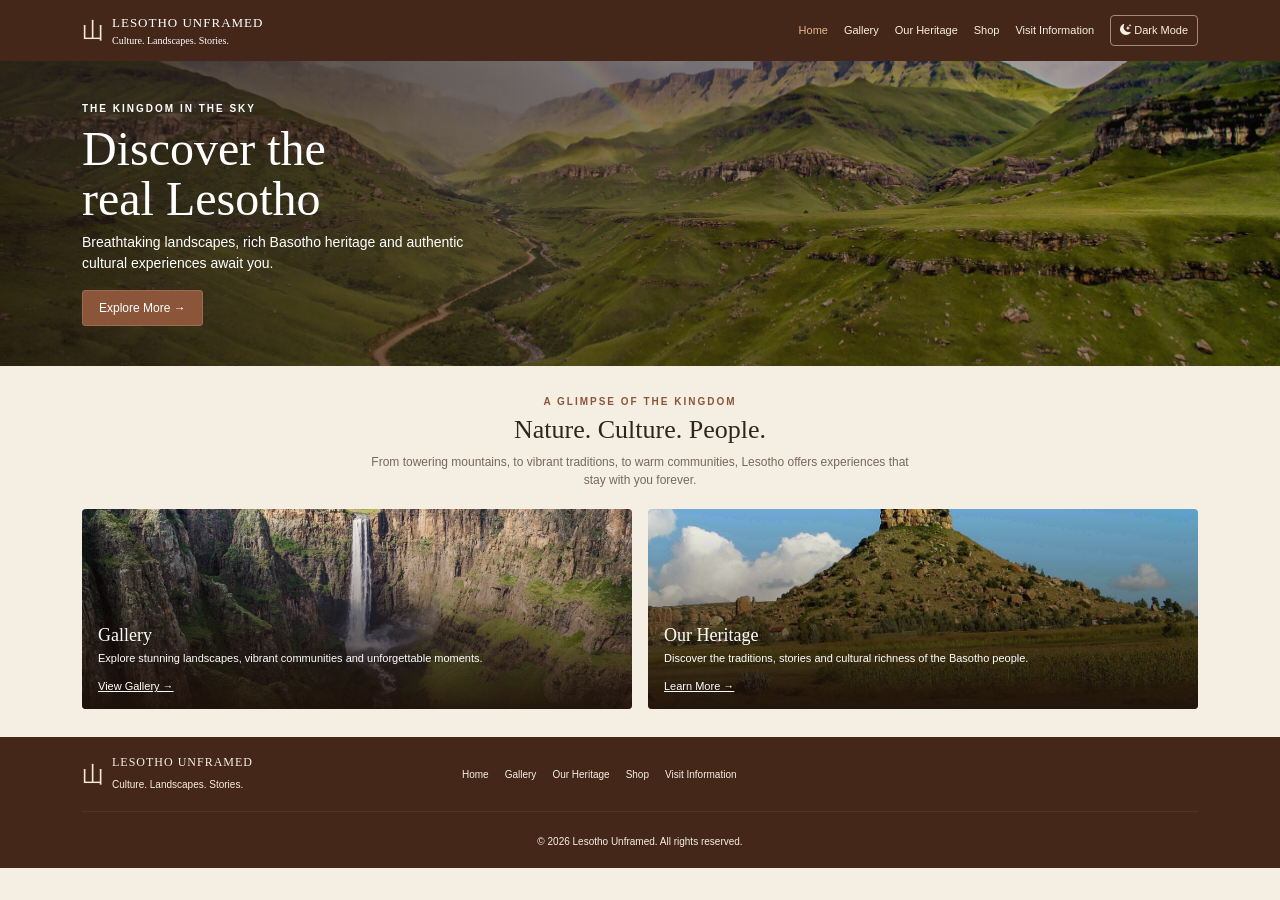
<file: index.html>
<!DOCTYPE html>
<html lang="en">
<head>
    <meta charset="UTF-8">
    <meta name="viewport" content="width=device-width, initial-scale=1">

    <title>Home | Lesotho Unframed</title>

    <!-- Bootstrap 5 -->
    <link href="https://cdn.jsdelivr.net/npm/bootstrap@5.3.3/dist/css/bootstrap.min.css" rel="stylesheet">
    <link href="https://cdn.jsdelivr.net/npm/bootstrap-icons@1.11.3/font/bootstrap-icons.min.css" rel="stylesheet">

    <!-- External CSS -->
    <link rel="stylesheet" href="home.css">
</head>

<body>

    
    <nav class="navbar navbar-expand-lg navbar-dark sticky-top">
        <div class="container">

            <a class="navbar-brand d-flex align-items-center me-3"
                href="index.html">

                <span class="home-brand-mark">山</span>

                <span>
                    <span class="home-brand-title d-block">
                        Lesotho Unframed
                    </span>

                    <span class="home-brand-sub d-block">
                        Culture. Landscapes. Stories.
                    </span>
                </span>
            </a>

            <button class="navbar-toggler" type="button"
                data-bs-toggle="collapse"
                data-bs-target="#mainNav"
                aria-controls="mainNav"
                aria-expanded="false"
                aria-label="Open navigation menu">

                <span class="navbar-toggler-icon"></span>
            </button>

            <div class="collapse navbar-collapse" id="mainNav">

                <ul class="navbar-nav ms-auto align-items-lg-center">

                    <li class="nav-item">
                        <a class="nav-link active" href="index.html">Home</a>
                    </li>

                    <li class="nav-item">
                        <a class="nav-link" href="gallery.html">Gallery</a>
                    </li>

                    <li class="nav-item">
                        <a class="nav-link" href="heritage.html">Our Heritage</a>
                    </li>

                    <li class="nav-item">
                        <a class="nav-link" href="shop.html">Shop</a>
                    </li>

                    <li class="nav-item">
                        <a class="nav-link" href="visit.html">Visit Information</a>
                    </li>

                </ul>

               

                <button class="home-theme-switch"
                    id="homeThemeToggle" type="button">

                    <i class="bi bi-moon-stars-fill"></i>
                    <span>Dark Mode</span>
                </button>

            </div>
        </div>
    </nav>

  
    <header class="home-hero">
        <div class="container">

            <div class="home-hero-content">

                <div class="home-eyebrow">
                    The kingdom in the sky
                </div>

                <h1>Discover the<br>real Lesotho</h1>

                <p>
                    Breathtaking landscapes, rich Basotho heritage and authentic
                    cultural experiences await you.
                </p>

                <a class="btn home-earth-button" href="gallery.html">
                    Explore More →
                </a>

            </div>
        </div>
    </header>

   
    <main>
        <section class="home-section">
            <div class="container">

                <div class="home-section-kicker">
                    A glimpse of the kingdom
                </div>

                <h2 class="home-section-title">
                    Nature. Culture. People.
                </h2>

                <p class="home-section-intro">
                    From towering mountains, to vibrant traditions, to warm
                    communities, Lesotho offers experiences that stay with you forever.
                </p>

                <div class="row g-3">

                   
                    <div class="col-md-6">
                        <article class="home-feature-card">

                            <img src="Maletsunyane-Falls.jpg"
                                alt="Maletsunyane Falls in Lesotho"
                                loading="lazy">

                            <div class="home-feature-copy">

                                <h3>Gallery</h3>

                                <p>
                                    Explore stunning landscapes, vibrant communities
                                    and unforgettable moments.
                                </p>

                                <a href="gallery.html">View Gallery →</a>

                            </div>
                        </article>
                    </div>

                   
                    <div class="col-md-6">
                        <article class="home-feature-card">

                            <img src="qiloane.jpg"
                                alt="Mount Qiloane in Lesotho"
                                loading="lazy">

                            <div class="home-feature-copy">

                                <h3>Our Heritage</h3>

                                <p>
                                    Discover the traditions, stories and cultural
                                    richness of the Basotho people.
                                </p>

                                <a href="heritage.html">Learn More →</a>

                            </div>
                        </article>
                    </div>

                </div>

            </div>
        </section>
    </main>

 
    <footer class="home-footer">
        <div class="container">

            <div class="row align-items-center">

                <div class="col-md-4">
                    <div class="d-flex align-items-center">

                        <span class="home-brand-mark">山</span>

                        <div>
                            <div class="home-footer-brand">
                                Lesotho Unframed
                            </div>

                            <small>Culture. Landscapes. Stories.</small>
                        </div>

                    </div>
                </div>

                <div class="col-md-5 home-footer-nav d-flex flex-wrap gap-3">

                    <a href="index.html">Home</a>
                    <a href="gallery.html">Gallery</a>
                    <a href="heritage.html">Our Heritage</a>
                    <a href="shop.html">Shop</a>
                    <a href="visit.html">Visit Information</a>

                </div>

            </div>

            <hr style="border-color: #795743">

            <div class="text-center">
                <small>© 2026 Lesotho Unframed. All rights reserved.</small>
            </div>

        </div>
    </footer>

    <!-- Bootstrap JavaScript -->
    <script src="https://cdn.jsdelivr.net/npm/bootstrap@5.3.3/dist/js/bootstrap.bundle.min.js"></script>

    <!-- External JavaScript -->
    <script src="home.js"></script>

</body>
</html>
</file>
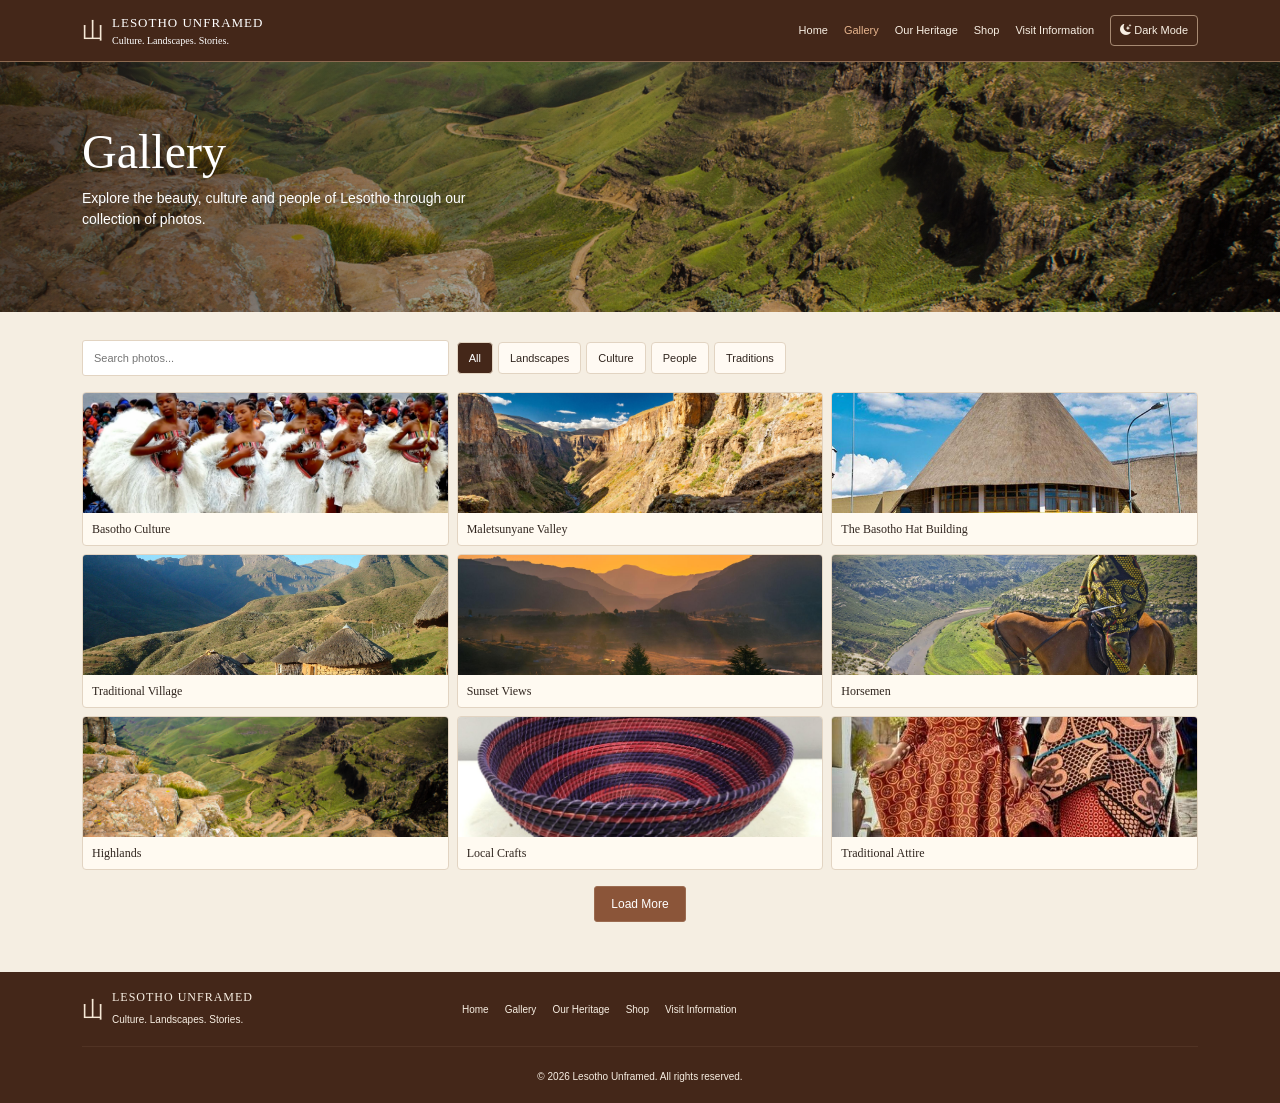
<file: gallery.html>
<!DOCTYPE html>
<html lang="en">
<head>
    <meta charset="UTF-8">
    <meta name="viewport" content="width=device-width, initial-scale=1">

    <title>Gallery | Lesotho Unframed</title>

    <!-- Bootstrap 5 -->
    <link href="https://cdn.jsdelivr.net/npm/bootstrap@5.3.3/dist/css/bootstrap.min.css" rel="stylesheet">
    <link href="https://cdn.jsdelivr.net/npm/bootstrap-icons@1.11.3/font/bootstrap-icons.min.css" rel="stylesheet">

    <link rel="stylesheet" href="gallery.css">

</head>

<body>

    <nav class="navbar navbar-expand-lg navbar-dark sticky-top">

        <div class="container">

            <a class="navbar-brand d-flex align-items-center me-3"
                href="index.html">

                <span class="gallery-brand-mark">山</span>

                <span>
                    <span class="gallery-brand-title d-block">
                        Lesotho Unframed
                    </span>

                    <span class="gallery-brand-sub d-block">
                        Culture. Landscapes. Stories.
                    </span>
                </span>

            </a>

            <button class="navbar-toggler" type="button"
                data-bs-toggle="collapse" data-bs-target="#mainNav"
                aria-controls="mainNav" aria-expanded="false"
                aria-label="Toggle navigation">

                <span class="navbar-toggler-icon"></span>

            </button>

            <div class="collapse navbar-collapse" id="mainNav">

                <ul class="navbar-nav ms-auto align-items-lg-center">

                    <li class="nav-item">
                        <a class="nav-link" href="index.html">
                            Home
                        </a>
                    </li>

                    <li class="nav-item">
                        <a class="nav-link active" href="gallery.html">
                            Gallery
                        </a>
                    </li>

                    <li class="nav-item">
                        <a class="nav-link" href="heritage.html">
                            Our Heritage
                        </a>
                    </li>

                    <li class="nav-item">
                        <a class="nav-link" href="shop.html">
                            Shop
                        </a>
                    </li>

                    <li class="nav-item">
                        <a class="nav-link" href="visit.html">
                            Visit Information
                        </a>
                    </li>

                </ul>

               

                <button type="button" class="gallery-theme-switch"
                    id="galleryThemeToggle">

                    <i class="bi bi-moon-stars-fill"></i>
                    <span>Dark Mode</span>

                </button>

            </div>

        </div>

    </nav>


    <header class="gallery-hero">

        <div class="container">

            <div class="gallery-hero-content">

                <h1>Gallery</h1>

                <p>
                    Explore the beauty, culture and people of Lesotho
                    through our collection of photos.
                </p>

            </div>

        </div>

    </header>


    <main>

        <section class="gallery-section">

            <div class="container">

                <div class="row align-items-center g-2 mb-3">

                    <div class="col-md-4">

                        <input type="search"
                            id="gallerySearchInput"
                            class="gallery-search"
                            placeholder="Search photos..."
                            aria-label="Search photos">

                    </div>

                    <div class="col-md-8">

                        <div class="gallery-filter-row"
                            id="galleryFilters">

                            <button class="gallery-filter-button active"
                                type="button" data-filter="All">
                                All
                            </button>

                            <button class="gallery-filter-button"
                                type="button" data-filter="Landscapes">
                                Landscapes
                            </button>

                            <button class="gallery-filter-button"
                                type="button" data-filter="Culture">
                                Culture
                            </button>

                            <button class="gallery-filter-button"
                                type="button" data-filter="People">
                                People
                            </button>

                            <button class="gallery-filter-button"
                                type="button" data-filter="Traditions">
                                Traditions
                            </button>

                        </div>

                    </div>

                </div>


                <div class="row g-2" id="galleryGrid">


                    <div class="col-6 col-md-4 gallery-photo-item"
                        data-category="Landscapes"
                        data-name="Maluti Mountains Sani Pass">

                        <div class="gallery-card">

                            <img class="gallery-image"
                                src="thethana.jpg"
                                alt="Young girls wearing thethana"
                                loading="lazy">

                            <div class="gallery-card-caption">
                                Basotho Culture
                            </div>

                        </div>

                    </div>


                    <div class="col-6 col-md-4 gallery-photo-item"
                        data-category="Landscapes"
                        data-name="Maletsunyane Falls Semonkong">

                        <div class="gallery-card">

                            <img class="gallery-image"
                                src="maletsunyane valley.jpg"
                                alt="Maletsunyane valley near Semonkong"
                                loading="lazy">

                            <div class="gallery-card-caption">
                                Maletsunyane Valley
                            </div>

                        </div>

                    </div>


                    <div class="col-6 col-md-4 gallery-photo-item"
                        data-category="People"
                        data-name="Basotho Hat Building Maseru">

                        <div class="gallery-card">

                            <img class="gallery-image"
                                src="basotho hat.jpg"
                                alt="The Basotho Hat building in Maseru"
                                loading="lazy">

                            <div class="gallery-card-caption">
                                The Basotho Hat Building
                            </div>

                        </div>

                    </div>


                    <div class="col-6 col-md-4 gallery-photo-item"
                        data-category="Traditions"
                        data-name="Traditional Village Lesotho">

                        <div class="gallery-card">

                            <img class="gallery-image"
                                src="rural.jpg"
                                alt="Traditional village in Lesotho"
                                loading="lazy">

                            <div class="gallery-card-caption">
                                Traditional Village
                            </div>

                        </div>

                    </div>


                    <div class="col-6 col-md-4 gallery-photo-item"
                        data-category="Landscapes"
                        data-name="Sunset Views Lesotho Mountains">

                        <div class="gallery-card">

                            <img class="gallery-image"
                                src="sun.jpg"
                                alt="Mountain sunset"
                                loading="lazy">

                            <div class="gallery-card-caption">
                                Sunset Views
                            </div>

                        </div>

                    </div>


                    <div class="col-6 col-md-4 gallery-photo-item"
                        data-category="People"
                        data-name="Basotho Horsemen">

                        <div class="gallery-card">

                            <img class="gallery-image"
                                src="horsemen.jpg"
                                alt="Basotho horsemen travelling across a valley"
                                loading="lazy">

                            <div class="gallery-card-caption">
                                Horsemen
                            </div>

                        </div>

                    </div>


                    <div class="col-6 col-md-4 gallery-photo-item"
                        data-category="Landscapes"
                        data-name="Lesotho Highlands Mountains">

                        <div class="gallery-card">

                            <img class="gallery-image"
                                src="mountain.jpg"
                                alt="Mountainous landscape of Lesotho"
                                loading="lazy">

                            <div class="gallery-card-caption">
                                Highlands
                            </div>

                        </div>

                    </div>


                    <div class="col-6 col-md-4 gallery-photo-item"
                        data-category="Traditions"
                        data-name="Local Crafts Woven Basket">

                        <div class="gallery-card">

                            <img class="gallery-image"
                                src="basket.jpg"
                                alt="Traditional woven basket"
                                loading="lazy">

                            <div class="gallery-card-caption">
                                Local Crafts
                            </div>

                        </div>

                    </div>


                    <div class="col-6 col-md-4 gallery-photo-item"
                        data-category="Culture"
                        data-name="Traditional Dress Basotho Attire">

                        <div class="gallery-card">

                            <img class="gallery-image"
                                src="dress.jpg"
                                alt="Traditional Basotho attire"
                                loading="lazy">

                            <div class="gallery-card-caption">
                                Traditional Attire
                            </div>

                        </div>

                    </div>

                </div>


                <div id="galleryNoResults"
                    class="gallery-empty-note d-none">

                    No photos match your search.

                </div>


                <div class="text-center mt-3">

                    <button class="btn gallery-earth-button"
                        id="galleryLoadMore" type="button">

                        Load More

                    </button>

                </div>

            </div>

        </section>

    </main>


    <footer class="gallery-footer">

        <div class="container">

            <div class="row align-items-center">

                <div class="col-md-4">

                    <div class="d-flex align-items-center">

                        <span class="gallery-brand-mark">山</span>

                        <div>

                            <div class="gallery-footer-brand">
                                Lesotho Unframed
                            </div>

                            <small>
                                Culture. Landscapes. Stories.
                            </small>

                        </div>

                    </div>

                </div>


                <div class="col-md-5 gallery-footer-nav d-flex flex-wrap gap-3">

                    <a href="index.html">Home</a>

                    <a href="gallery.html">Gallery</a>

                    <a href="heritage.html">Our Heritage</a>

                    <a href="shop.html">Shop</a>

                    <a href="visit.html">Visit Information</a>

                </div>

            </div>


            <hr class="gallery-footer-divider">


            <div class="text-center">

                <small>
                    © 2026 Lesotho Unframed. All rights reserved.
                </small>

            </div>

        </div>

    </footer>


    <!-- Bootstrap JavaScript -->
    <script src="https://cdn.jsdelivr.net/npm/bootstrap@5.3.3/dist/js/bootstrap.bundle.min.js"></script>

    <!-- External JavaScript -->
    <script src="gallery.js"></script>

</body>
</html>
</file>
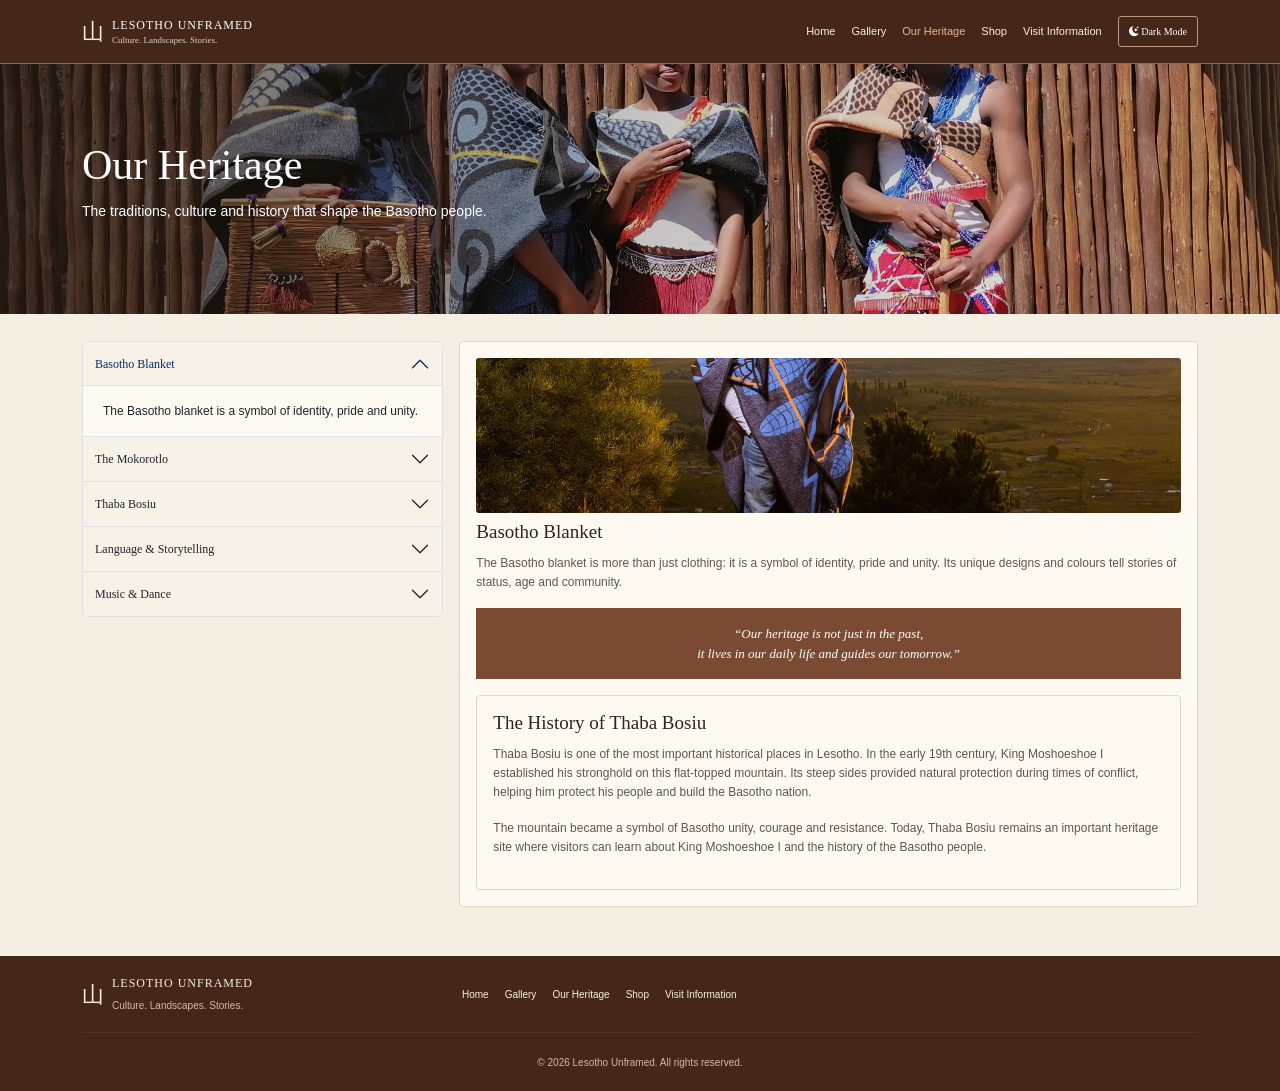
<file: heritage.html>
<!DOCTYPE html>
<html lang="en">

<head>
    <meta charset="UTF-8">
    <meta name="viewport" content="width=device-width, initial-scale=1">

    <title>Our Heritage | Lesotho Unframed</title>

    <!-- Bootstrap 5 -->
    <link href="https://cdn.jsdelivr.net/npm/bootstrap@5.3.3/dist/css/bootstrap.min.css" rel="stylesheet">

    <!-- Bootstrap Icons -->
    <link href="https://cdn.jsdelivr.net/npm/bootstrap-icons@1.11.3/font/bootstrap-icons.min.css" rel="stylesheet">

    <!-- External CSS -->
    <link rel="stylesheet" href="heritage.css">

</head>

<body>

   
    <nav class="navbar navbar-expand-lg navbar-dark sticky-top">

        <div class="container">

            <a class="navbar-brand d-flex align-items-center me-3"
                href="index.html">

                <span class="brand-symbol">山</span>

                <span>
                    <span class="brand-name d-block">
                        Lesotho Unframed
                    </span>

                    <span class="brand-tagline d-block">
                        Culture. Landscapes. Stories.
                    </span>
                </span>

            </a>

            <button class="navbar-toggler" type="button"
                data-bs-toggle="collapse" data-bs-target="#mainNav"
                aria-controls="mainNav" aria-expanded="false"
                aria-label="Toggle navigation">

                <span class="navbar-toggler-icon"></span>

            </button>

            <div class="collapse navbar-collapse" id="mainNav">

                <ul class="navbar-nav ms-auto align-items-lg-center">

                    <li class="nav-item">
                        <a class="nav-link" href="index.html">Home</a>
                    </li>

                    <li class="nav-item">
                        <a class="nav-link" href="gallery.html">Gallery</a>
                    </li>

                    <li class="nav-item">
                        <a class="nav-link active" href="heritage.html">Our Heritage</a>
                    </li>

                    <li class="nav-item">
                        <a class="nav-link" href="shop.html">Shop</a>
                    </li>

                    <li class="nav-item">
                        <a class="nav-link" href="visit.html">Visit Information</a>
                    </li>

                </ul>

                
                <button type="button" class="theme-button ms-lg-2" id="themeToggle">
                    <i class="bi bi-moon-stars-fill"></i>
                    Dark Mode
                </button>

            </div>

        </div>

    </nav>


    <header class="heritage-hero">

        <div class="container">

            <div class="heritage-intro">

                <h1>Our Heritage</h1>

                <p>
                    The traditions, culture and history that shape
                    the Basotho people.
                </p>

            </div>

        </div>

    </header>


    <main>

        <section class="section-spacing">

            <div class="container">

                <div class="row g-3">

                    
                    <div class="col-md-4">

                        <div class="accordion" id="heritageAccordion">

                            <div class="accordion-item">

                                <h2 class="accordion-header">

                                    <button class="accordion-button"
                                        type="button" data-bs-toggle="collapse"
                                        data-bs-target="#h1"
                                        aria-expanded="true" aria-controls="h1">

                                        Basotho Blanket

                                    </button>

                                </h2>

                                <div id="h1" class="accordion-collapse collapse show"
                                    data-bs-parent="#heritageAccordion">

                                    <div class="accordion-body">
                                        The Basotho blanket is a symbol
                                        of identity, pride and unity.
                                    </div>

                                </div>

                            </div>


                            <div class="accordion-item">

                                <h2 class="accordion-header">

                                    <button class="accordion-button collapsed"
                                        type="button" data-bs-toggle="collapse"
                                        data-bs-target="#h2"
                                        aria-expanded="false" aria-controls="h2">

                                        The Mokorotlo

                                    </button>

                                </h2>

                                <div id="h2" class="accordion-collapse collapse"
                                    data-bs-parent="#heritageAccordion">

                                    <div class="accordion-body">
                                        The mokorotlo is a traditional
                                        Basotho hat and an enduring
                                        national symbol.
                                    </div>

                                </div>

                            </div>


                            <div class="accordion-item">

                                <h2 class="accordion-header">

                                    <button class="accordion-button collapsed"
                                        type="button" data-bs-toggle="collapse"
                                        data-bs-target="#h3"
                                        aria-expanded="false" aria-controls="h3">

                                        Thaba Bosiu

                                    </button>

                                </h2>

                                <div id="h3" class="accordion-collapse collapse"
                                    data-bs-parent="#heritageAccordion">

                                    <div class="accordion-body">
                                        Thaba Bosiu is a historic mountain
                                        stronghold closely connected to
                                        the story of the Basotho nation.
                                    </div>

                                </div>

                            </div>


                            <div class="accordion-item">

                                <h2 class="accordion-header">

                                    <button class="accordion-button collapsed"
                                        type="button" data-bs-toggle="collapse"
                                        data-bs-target="#h4"
                                        aria-expanded="false" aria-controls="h4">

                                        Language &amp; Storytelling

                                    </button>

                                </h2>

                                <div id="h4" class="accordion-collapse collapse"
                                    data-bs-parent="#heritageAccordion">

                                    <div class="accordion-body">
                                        Sesotho language, folktales and
                                        oral history carry knowledge from
                                        one generation to the next.
                                    </div>

                                </div>

                            </div>


                            <div class="accordion-item">

                                <h2 class="accordion-header">

                                    <button class="accordion-button collapsed"
                                        type="button" data-bs-toggle="collapse"
                                        data-bs-target="#h5"
                                        aria-expanded="false" aria-controls="h5">

                                        Music &amp; Dance

                                    </button>

                                </h2>

                                <div id="h5" class="accordion-collapse collapse"
                                    data-bs-parent="#heritageAccordion">

                                    <div class="accordion-body">
                                        Music and dance bring communities
                                        together during celebrations and
                                        important occasions.
                                    </div>

                                </div>

                            </div>

                        </div>

                    </div>


                  
                    <div class="col-md-8">

                        <div class="heritage-panel">

                            <img class="heritage-image mb-2"
                                src="blanket.jpg"
                                alt="Traditional Basotho blanket">

                            <h2>Basotho Blanket</h2>

                            <p>
                                The Basotho blanket is more than just
                                clothing: it is a symbol of identity,
                                pride and unity. Its unique designs and
                                colours tell stories of status, age
                                and community.
                            </p>

                            <blockquote class="heritage-quote">
                                “Our heritage is not just in the past,
                                <br>
                                it lives in our daily life and guides
                                our tomorrow.”
                            </blockquote>


                         
                            <div class="heritage-panel mt-3">

                                <h2>The History of Thaba Bosiu</h2>

                                <p>
                                    Thaba Bosiu is one of the most important
                                    historical places in Lesotho. In the early
                                    19th century, King Moshoeshoe I established
                                    his stronghold on this flat-topped mountain.
                                    Its steep sides provided natural protection
                                    during times of conflict, helping him protect
                                    his people and build the Basotho nation.
                                </p>

                                <p>
                                    The mountain became a symbol of Basotho
                                    unity, courage and resistance. Today,
                                    Thaba Bosiu remains an important heritage
                                    site where visitors can learn about King
                                    Moshoeshoe I and the history of the Basotho
                                    people.
                                </p>

                            </div>

                        </div>

                    </div>

                </div>

            </div>

        </section>

    </main>


   
    <footer class="site-footer">

        <div class="container">

            <div class="row align-items-center">

                <div class="col-md-4">

                    <div class="d-flex align-items-center">

                        <span class="brand-symbol">山</span>

                        <div>

                            <div class="footer-name">
                                Lesotho Unframed
                            </div>

                            <small>
                                Culture. Landscapes. Stories.
                            </small>

                        </div>

                    </div>

                </div>


                <div class="col-md-5 footer-links d-flex flex-wrap gap-3">

                    <a href="index.html">Home</a>

                    <a href="gallery.html">Gallery</a>

                    <a href="heritage.html">Our Heritage</a>

                    <a href="shop.html">Shop</a>

                    <a href="visit.html">Visit Information</a>

                </div>

            </div>

            <hr style="border-color: #795743;">

            <div class="text-center">

                <small>
                    © 2026 Lesotho Unframed. All rights reserved.
                </small>

            </div>

        </div>

    </footer>


    <!-- Bootstrap JavaScript -->
    <script src="https://cdn.jsdelivr.net/npm/bootstrap@5.3.3/dist/js/bootstrap.bundle.min.js"></script>

    <!-- External JavaScript -->
    <script src="heritage.js"></script>

</body>
</html>
</file>
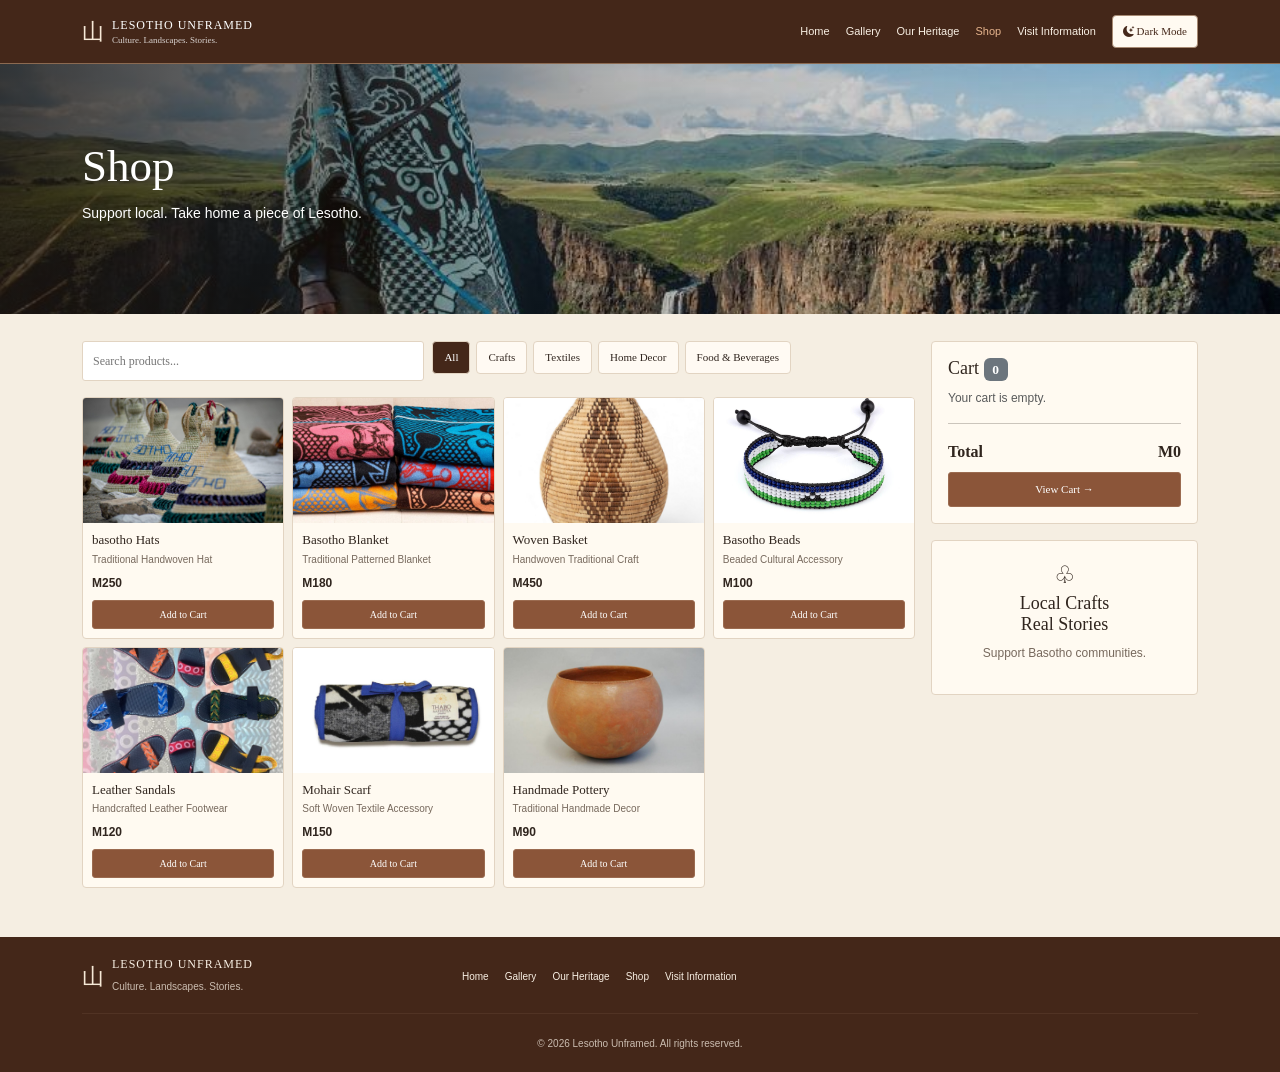
<file: shop.html>
<!DOCTYPE html>
<html lang="en">

<head>
    <meta charset="UTF-8">
    <meta name="viewport" content="width=device-width, initial-scale=1">

    <title>Shop | Lesotho Unframed</title>

    <!-- Bootstrap 5 -->
    <link href="https://cdn.jsdelivr.net/npm/bootstrap@5.3.3/dist/css/bootstrap.min.css" rel="stylesheet">

    <!-- Bootstrap Icons -->
    <link href="https://cdn.jsdelivr.net/npm/bootstrap-icons@1.11.3/font/bootstrap-icons.min.css" rel="stylesheet">

    <link rel="stylesheet" href="shop.css">
</head>

<body>

    

    <nav class="navbar navbar-expand-lg navbar-dark sticky-top">
        <div class="container">

            <a class="navbar-brand d-flex align-items-center me-3"
                href="index.html">

                <span class="brand-mark">山</span>

                <span>
                    <span class="brand-title d-block">
                        Lesotho Unframed
                    </span>

                    <span class="brand-sub d-block">
                        Culture. Landscapes. Stories.
                    </span>
                </span>
            </a>

            <button class="navbar-toggler" type="button"
                data-bs-toggle="collapse" data-bs-target="#mainNav"
                aria-controls="mainNav" aria-expanded="false"
                aria-label="Toggle navigation">

                <span class="navbar-toggler-icon"></span>
            </button>

            <div class="collapse navbar-collapse" id="mainNav">

                <ul class="navbar-nav ms-auto align-items-lg-center">

                    <li class="nav-item">
                        <a class="nav-link" href="index.html">Home</a>
                    </li>

                    <li class="nav-item">
                        <a class="nav-link" href="gallery.html">Gallery</a>
                    </li>

                    <li class="nav-item">
                        <a class="nav-link" href="heritage.html">
                            Our Heritage
                        </a>
                    </li>

                    <li class="nav-item">
                        <a class="nav-link active" href="shop.html"
                            aria-current="page">
                            Shop
                        </a>
                    </li>

                    <li class="nav-item">
                        <a class="nav-link" href="visit.html">
                            Visit Information
                        </a>
                    </li>

                </ul>

                

                <button type="button" class="theme-toggle ms-lg-2"
                    id="themeToggle">
                    <i class="bi bi-moon-stars-fill"></i>
                    Dark Mode
                </button>

            </div>
        </div>
    </nav>

    

    <header class="shop-intro">
        <div class="container">
            <div class="intro-content">

                <h1>Shop</h1>

                <p>
                    Support local. Take home a piece of Lesotho.
                </p>

            </div>
        </div>
    </header>

    

    <main>
        <section class="section-pad">
            <div class="container">

                <div class="row g-3">

                    

                    <div class="col-lg-9">

                        <div class="row g-2 mb-3">

                            <div class="col-md-5">
                                <input class="search-box"
                                    id="productSearch"
                                    type="search"
                                    placeholder="Search products..."
                                    aria-label="Search products">
                            </div>

                            <div class="col-md-7">

                                <div class="filter-row" id="productFilters">

                                    <button class="filter-btn active"
                                        type="button" data-filter="All"
                                        aria-pressed="true">
                                        All
                                    </button>

                                    <button class="filter-btn"
                                        type="button" data-filter="Crafts"
                                        aria-pressed="false">
                                        Crafts
                                    </button>

                                    <button class="filter-btn"
                                        type="button" data-filter="Textiles"
                                        aria-pressed="false">
                                        Textiles
                                    </button>

                                    <button class="filter-btn"
                                        type="button" data-filter="Home Decor"
                                        aria-pressed="false">
                                        Home Decor
                                    </button>

                                    <button class="filter-btn"
                                        type="button"
                                        data-filter="Food & Beverages"
                                        aria-pressed="false">
                                        Food &amp; Beverages
                                    </button>

                                </div>
                            </div>
                        </div>

                        

                        <div class="row g-2" id="productsGrid">

                            <div class="col-6 col-md-4 col-xl-3 product-item"
                                data-category="Crafts"
                                data-name="mokorotlo hat">

                                <div class="product-card">

                                    <img class="product-img"
                                        src="hat.jpg"
                                        alt="Traditional woven Basotho mokorotlo hat"
                                        loading="lazy">

                                    <div class="card-body">
                                        <h3>basotho Hats</h3>
                                        <p>Traditional Handwoven Hat</p>
                                        <div class="price mb-2">M250</div>

                                        <button class="btn btn-earth w-100 add-cart"
                                            type="button"
                                            data-name="Mokorotlo Hat"
                                            data-price="250">
                                            Add to Cart
                                        </button>
                                    </div>
                                </div>
                            </div>

                            <div class="col-6 col-md-4 col-xl-3 product-item"
                                data-category="Textiles"
                                data-name="basotho blanket">

                                <div class="product-card">

                                    <img class="product-img"
                                        src="blankets.jpg"
                                        alt="Basotho blankets with traditional designs"
                                        loading="lazy">

                                    <div class="card-body">
                                        <h3>Basotho Blanket</h3>
                                        <p>Traditional Patterned Blanket</p>
                                        <div class="price mb-2">M180</div>

                                        <button class="btn btn-earth w-100 add-cart"
                                            type="button"
                                            data-name="Basotho Blanket"
                                            data-price="180">
                                            Add to Cart
                                        </button>
                                    </div>
                                </div>
                            </div>

                            <div class="col-6 col-md-4 col-xl-3 product-item"
                                data-category="Crafts"
                                data-name="woven basket">

                                <div class="product-card">

                                    <img class="product-img"
                                        src="woven.jpg"
                                        alt="Traditional woven craft item"
                                        loading="lazy">

                                    <div class="card-body">
                                        <h3>Woven Basket</h3>
                                        <p>Handwoven Traditional Craft</p>
                                        <div class="price mb-2">M450</div>

                                        <button class="btn btn-earth w-100 add-cart"
                                            type="button"
                                            data-name="Woven Basket"
                                            data-price="450">
                                            Add to Cart
                                        </button>
                                    </div>
                                </div>
                            </div>

                            <div class="col-6 col-md-4 col-xl-3 product-item"
                                data-category="Crafts"
                                data-name="basotho beads">

                                <div class="product-card">

                                    <img class="product-img"
                                        src="beads.jpg"
                                        alt="Beaded bracelet and cultural accessories"
                                        loading="lazy">

                                    <div class="card-body">
                                        <h3>Basotho Beads</h3>
                                        <p>Beaded Cultural Accessory</p>
                                        <div class="price mb-2">M100</div>

                                        <button class="btn btn-earth w-100 add-cart"
                                            type="button"
                                            data-name="Basotho Beads"
                                            data-price="100">
                                            Add to Cart
                                        </button>
                                    </div>
                                </div>
                            </div>

                            <div class="col-6 col-md-4 col-xl-3 product-item"
                                data-category="Crafts"
                                data-name="leather sandals">

                                <div class="product-card">

                                    <img class="product-img"
                                        src="shoes.png"
                                        alt="Handmade leather sandals"
                                        loading="lazy">

                                    <div class="card-body">
                                        <h3>Leather Sandals</h3>
                                        <p>Handcrafted Leather Footwear</p>
                                        <div class="price mb-2">M120</div>

                                        <button class="btn btn-earth w-100 add-cart"
                                            type="button"
                                            data-name="Leather Sandals"
                                            data-price="120">
                                            Add to Cart
                                        </button>
                                    </div>
                                </div>
                            </div>

                            <div class="col-6 col-md-4 col-xl-3 product-item"
                                data-category="Textiles"
                                data-name="mohair scarf">

                                <div class="product-card">

                                    <img class="product-img"
                                        src="scaf.jpg"
                                        alt="Woven textile accessory"
                                        loading="lazy">

                                    <div class="card-body">
                                        <h3>Mohair Scarf</h3>
                                        <p>Soft Woven Textile Accessory</p>
                                        <div class="price mb-2">M150</div>

                                        <button class="btn btn-earth w-100 add-cart"
                                            type="button"
                                            data-name="Mohair Scarf"
                                            data-price="150">
                                            Add to Cart
                                        </button>
                                    </div>
                                </div>
                            </div>

                            <div class="col-6 col-md-4 col-xl-3 product-item"
                                data-category="Home Decor"
                                data-name="handmade pottery">

                                <div class="product-card">

                                    <img class="product-img"
                                        src="clay.jpg"
                                        alt="Handmade pottery and decor"
                                        loading="lazy">

                                    <div class="card-body">
                                        <h3>Handmade Pottery</h3>
                                        <p>Traditional Handmade Decor</p>
                                        <div class="price mb-2">M90</div>

                                        <button class="btn btn-earth w-100 add-cart"
                                            type="button"
                                            data-name="Handmade Pottery"
                                            data-price="90">
                                            Add to Cart
                                        </button>
                                    </div>
                                </div>
                            </div>

                        </div>

                        <div id="shopNoResults"
                            class="empty-note d-none" role="status">
                            No products match your search.
                        </div>

                    </div>

                    

                    <aside class="col-lg-3">

                        <div class="cart-box">

                            <h3>
                                Cart
                                <span class="badge text-bg-secondary"
                                    id="cartCount">0</span>
                            </h3>

                            <div id="cartItems">
                                <p>Your cart is empty.</p>
                            </div>

                            <hr>

                            <div class="d-flex justify-content-between">
                                <strong>Total</strong>
                                <strong id="cartTotal">M0</strong>
                            </div>

                            <button class="btn btn-earth w-100 mt-2"
                                id="viewCart" type="button">
                                View Cart →
                            </button>

                        </div>

                        <div class="cart-box mt-3 text-center">
                            <div class="cart-symbol">♧</div>

                            <h3>
                                Local Crafts<br>
                                Real Stories
                            </h3>

                            <p>Support Basotho communities.</p>
                        </div>

                    </aside>

                </div>
            </div>
        </section>
    </main>

    

    <footer class="footer">
        <div class="container">

            <div class="row align-items-center">

                <div class="col-md-4">
                    <div class="d-flex align-items-center">

                        <span class="brand-mark">山</span>

                        <div>
                            <div class="footer-brand">
                                Lesotho Unframed
                            </div>

                            <small>
                                Culture. Landscapes. Stories.
                            </small>
                        </div>

                    </div>
                </div>

                <div class="col-md-5 footer-nav d-flex flex-wrap gap-3">
                    <a href="index.html">Home</a>
                    <a href="gallery.html">Gallery</a>
                    <a href="heritage.html">Our Heritage</a>
                    <a href="shop.html">Shop</a>
                    <a href="visit.html">Visit Information</a>
                </div>

               

            </div>

            <hr class="footer-divider">

            <div class="text-center">
                <small>
                    © 2026 Lesotho Unframed. All rights reserved.
                </small>
            </div>

        </div>
    </footer>

    <!-- Bootstrap JavaScript -->

    <script src="https://cdn.jsdelivr.net/npm/bootstrap@5.3.3/dist/js/bootstrap.bundle.min.js"></script>



    <script src="shop.js"></script>

</body>
</html>
</file>
<file: home.css>
body {
    margin: 0;
    background-color: #f5eee2;
    color: #30251e;
    font-family: Georgia, "Times New Roman", serif;
}

a {
    color: inherit;
    text-decoration: none;
}


.navbar {
    background-color: #442719;
    padding: 8px 0;
}

.home-brand-mark {
    color: #f6e9d7;
    font-size: 22px;
    margin-right: 8px;
}

.home-brand-title {
    font-size: 13px;
    letter-spacing: 1px;
    text-transform: uppercase;
}

.home-brand-sub {
    font-size: 10px;
}

.nav-link {
    color: #f8efe3 !important;
    font-family: Arial, sans-serif;
    font-size: 11px;
}

.nav-link:hover,
.nav-link.active {
    color: #e7b58e !important;
}

.navbar-toggler {
    border-color: #a78a73;
}

.navbar-toggler-icon {
    filter: invert(1);
}

.home-theme-switch {
    margin-left: 8px;
    padding: 6px 9px;
    border: 1px solid #a78a73;
    border-radius: 4px;
    background-color: transparent;
    color: #f8efe3;
    font-family: Arial, sans-serif;
    font-size: 11px;
    cursor: pointer;
}

.home-theme-switch:hover {
    background-color: #6b3f2a;
}


.home-hero {
    min-height: 285px;
    display: flex;
    align-items: center;
    background-image: linear-gradient( to right, rgba(31, 22, 15, 0.8), rgba(31, 22, 15, 0.2) ), url("maluti mountains.jpg");
    background-position: center;
    background-size: cover;
    color: white;
}

.home-hero-content {
    max-width: 570px;
    padding: 40px 0;
}

.home-eyebrow,
.home-section-kicker {
    font-family: Arial, sans-serif;
    font-size: 10px;
    font-weight: bold;
    letter-spacing: 2px;
    text-transform: uppercase;
}

.home-hero h1 {
    margin: 8px 0;
    font-size: 3rem;
    line-height: 1.05;
}

.home-hero p {
    max-width: 410px;
    font-family: Arial, sans-serif;
    font-size: 14px;
    line-height: 1.5;
}

.home-earth-button {
    padding: 8px 16px;
    border: 1px solid #9b6b50;
    border-radius: 3px;
    background-color: #8b5539;
    color: white;
    font-family: Arial, sans-serif;
    font-size: 12px;
}

.home-earth-button:hover {
    background-color: #442719;
    color: white;
}


.home-section {
    padding: 28px 0;
}

.home-section-kicker {
    color: #8b5539;
    text-align: center;
}

.home-section-title {
    margin: 5px 0 8px;
    font-size: 26px;
    text-align: center;
}

.home-section-intro {
    max-width: 540px;
    margin: 0 auto 20px;
    color: #77695d;
    font-family: Arial, sans-serif;
    font-size: 12px;
    line-height: 1.5;
    text-align: center;
}


.home-feature-card {
    position: relative;
    height: 200px;
    overflow: hidden;
    border-radius: 4px;
    background-color: #442719;
    color: white;
}

.home-feature-card img {
    width: 100%;
    height: 100%;
    object-fit: cover;
    display: block;
}

.home-feature-card::after {
    content: "";
    position: absolute;
    inset: 0;
    background: linear-gradient(
        to top,
        rgba(30, 17, 10, 0.95),
        rgba(30, 17, 10, 0.4),
        transparent
    );
}

.home-feature-copy {
    position: absolute;
    z-index: 1;
    right: 16px;
    bottom: 12px;
    left: 16px;
}

.home-feature-card h3 {
    margin-bottom: 4px;
    font-size: 18px;
}

.home-feature-card p {
    margin-bottom: 7px;
    font-family: Arial, sans-serif;
    font-size: 11px;
    line-height: 1.4;
}

.home-feature-card a {
    font-family: Arial, sans-serif;
    font-size: 11px;
    text-decoration: underline;
}


.home-footer {
    padding: 16px 0;
    background-color: #442719;
    color: #f8efe3;
}

.home-footer-brand {
    font-size: 12px;
    letter-spacing: 1px;
    text-transform: uppercase;
}

.home-footer small {
    font-family: Arial, sans-serif;
    font-size: 10px;
}

.home-footer-nav {
    font-family: Arial, sans-serif;
    font-size: 10px;
}

.home-footer a:hover {
    color: #e7b58e;
}


.dark-mode {
    background-color: #1d1a17;
    color: #f2e9df;
}

.dark-mode .home-section-intro {
    color: #d0c3b7;
}

.dark-mode .navbar,
.dark-mode .home-footer {
    background-color: #211711;
}

/* Phones */
@media (max-width: 575px) {
    .home-hero {
        min-height: 240px;
    }

    .home-hero-content {
        padding: 28px 0;
    }

    .home-hero h1 {
        font-size: 35px;
    }

    .home-section {
        padding: 22px 0;
    }

    .home-feature-card {
        height: 210px;
    }

    .home-theme-switch {
        margin: 8px 0;
    }

    .home-footer-nav {
        margin-top: 15px;
        margin-bottom: 15px;
    }
}

/* Tablets */
@media (min-width: 576px) and (max-width: 991px) {
    .home-hero {
        min-height: 260px;
    }

    .home-feature-card {
        height: 200px;
    }
}

/* Large screens */
@media (min-width: 1400px) {
    .container {
        max-width: 1320px;
    }

    .home-hero {
        min-height: 360px;
    }

    .home-hero h1 {
        font-size: 3.5rem;
    }

    .home-section {
        padding: 36px 0;
    }

    .home-feature-card {
        height: 240px;
    }
}

/* Very large screens */
@media (min-width: 1920px) {
    .container {
        max-width: 1600px;
    }

    .home-hero {
        min-height: 480px;
    }

    .home-hero h1 {
        font-size: 64px;
    }

    .home-hero p {
        font-size: 18px;
    }

    .home-section-title {
        font-size: 38px;
    }

    .home-feature-card {
        height: 300px;
    }
}
</file>
<file: gallery.css>
body {
    margin: 0;
    background-color: #f5eee2;
    color: #30251e;
    font-family: Georgia, "Times New Roman", serif;
}

a { color: inherit; text-decoration: none; }

/* Navigation */
.navbar { 
    background-color: #442719; 
    padding: 8px 0; 
    border-bottom: 1px solid #8c6a51;
     }
.gallery-brand-mark { 
    color: #f6e9d7;
     font-size: 22px; 
     margin-right: 8px;
      }
.gallery-brand-title {
 font-size: 13px; 
 letter-spacing: 1px;
  text-transform: uppercase; 
}
.gallery-brand-sub { 
    font-size: 10px;
     }
.nav-link {
 color: #f8efe3 !important;
  font-family: Arial, sans-serif;
   font-size: 11px;
    }
.nav-link:hover, .nav-link.active { 
    color: #e7b58e !important; 
}
.navbar-toggler { 
    border-color: #a78a73;
     }
.navbar-toggler-icon {
 filter: invert(1);
  }


.gallery-theme-switch {
 margin-left: 8px; 
 padding: 6px 9px;
  border: 1px solid #a78a73;
   border-radius: 4px; 
   background-color: transparent; color: #f8efe3;
    font-family: Arial, sans-serif;
     font-size: 11px;
      cursor: pointer;
       }
.gallery-theme-switch:hover {
 background-color: #6b3f2a; 
}


.gallery-hero {
    min-height: 250px;
    display: flex;
    align-items: center;
    position: relative;
    background-image: linear-gradient(to right, rgba(31, 22, 15, 0.78), rgba(31, 22, 15, 0.25), rgba(31, 22, 15, 0.08)), url("mountain.jpg");
    background-position: center;
    background-size: cover;
    color: white;
}

.gallery-hero-content {
 max-width: 570px;
 padding: 35px 0;
  }

.gallery-hero h1 { 
    margin-bottom: 10px;
   font-size: 3rem; 
   line-height: 1.05;
    }

.gallery-hero p { 
    max-width: 410px;
     font-family: Arial, sans-serif;
      font-size: 14px; 
      line-height: 1.5; 
  }


.gallery-section { 
    padding: 28px 0;
     }

.gallery-filter-row {
 display: flex;
  flex-wrap: wrap;
   gap: 5px;
    }

.gallery-filter-button { 
    padding: 7px 11px;
     border: 1px solid #e2d4c2; 
     border-radius: 4px; 
     background-color: #fffaf3; 
     color: #30251e; 
     font-family: Arial, sans-serif;
      font-size: 11px; cursor: pointer;
       }

.gallery-filter-button.active { 
    background-color: #442719;
     color: white;
      }

.gallery-filter-button:hover { 
    background-color: #6b3f2a; 
    color: white;
     }

.gallery-search { 
    width: 100%; 
    padding: 9px 11px;
     border: 1px solid #e2d4c2;
      border-radius: 3px; 
      background-color: white; 
      color: #30251e; font-family: Arial, sans-serif;
       font-size: 11px; 
   }

.gallery-search:focus {
 outline: 2px solid #8b5539;
  }


.gallery-card { 
    height: 100%; 
    overflow: hidden; 
    border: 1px solid #e2d4c2; 
    border-radius: 4px;
     background-color: #fffaf1; 
 }

.gallery-image {
 display: block; 
 width: 100%; 
 height: 120px;
  object-fit: cover; 
}

.gallery-card-caption { 
    padding: 7px 9px;
     font-size: 12px;
      }

.gallery-empty-note { 
    padding: 10px 0; 
    color: #77695d; 
    font-family: Arial, sans-serif;
     font-size: 11px;
      }

.gallery-earth-button {
 padding: 8px 16px;
  border: 1px solid #9b6b50; 
  border-radius: 3px; 
  background-color: #8b5539;
   color: white; 
   font-family: Arial, sans-serif;
    font-size: 12px;
     }

.gallery-earth-button:hover {
 background-color: #442719;
  color: white;
   }


.gallery-footer { 
    margin-top: 22px;
     padding: 16px 0; 
     background-color: #442719;
      color: #f8efe3;
       }

.gallery-footer-brand { 
    font-size: 12px;
     letter-spacing: 1px;
      text-transform: uppercase;
       }

.gallery-footer small {
 font-family: Arial, sans-serif;
  font-size: 10px;
   }

.gallery-footer-nav { 
    font-family: Arial, sans-serif;
     font-size: 10px;
      }

.gallery-footer a:hover {
 color: #e7b58e;
  }

.gallery-footer-divider {
 border-color: #795743; 
}


.dark-mode { 
    background-color: #1d1a17;
     color: #f2e9df;
      }
.dark-mode .navbar,
 .dark-mode .gallery-footer { 
    background-color: #211711;
     }

.dark-mode .gallery-card {
 background-color: #29241f; 
 border-color: #504238; 
}

.dark-mode .gallery-search {
 background-color: #302923; 
 color: #f2e9df;
  border-color: #504238; 
}

.dark-mode .gallery-search::placeholder {
 color: #c0b2a4;
  }

.dark-mode .gallery-filter-button {
 background-color: #302923;
  color: #f2e9df;
   border-color: #504238;
    }
    
.dark-mode .gallery-filter-button.active, .dark-mode .gallery-filter-button:hover { background-color: #9b6242; color: white; }
.dark-mode .gallery-empty-note { color: #c0b2a4; }

/* Phones */
@media (max-width: 575px) {
    .gallery-hero { 
        min-height: 240px; 
    }

    .gallery-hero-content { 
        padding: 28px 0;
         }

    .gallery-hero h1 {
     font-size: 35px;
      }

    .gallery-section {
     padding: 22px 0;
      }

    .gallery-image { 
        height: 145px; 
    }

    .gallery-theme-switch {
     margin: 8px 0; 
 }

    .gallery-footer-nav {
     margin-top: 15px; 
     margin-bottom: 15px;
      }

}


@media (min-width: 576px) and (max-width: 991px) {
    .gallery-hero { min-height: 250px; }
    .gallery-image { height: 155px; }
}

/* Large screens */
@media (min-width: 1400px) {
    .container { max-width: 1320px; }
    .gallery-hero { min-height: 285px; }
    .gallery-hero h1 { font-size: 3.5rem; }
    .gallery-section { padding: 36px 0; }
    .gallery-image { height: 160px; }
}

/* Very large screens */
@media (min-width: 1920px) {
    .container { max-width: 1600px; }
    .gallery-hero { min-height: 340px; }
    .gallery-hero h1 { font-size: 64px; }
    .gallery-hero p { font-size: 18px; }
    .gallery-image { height: 210px; }
    .gallery-card-caption { font-size: 15px; padding: 10px; }
}

/* Extra-large screens */
@media (min-width: 2560px) {
    .container { max-width: 1900px; }
    .gallery-hero { min-height: 400px; }
    .gallery-hero h1 { font-size: 4rem; }
    .gallery-image { height: 250px; }
    .gallery-section { padding: 40px 0; }
}
</file>
<file: heritage.css>
/* General styling */

* {
    box-sizing: border-box;
}

body {
    margin: 0;
    background-color: #f5eee2;
    color: #30251e;
    font-family: Georgia, "Times New Roman", serif;
}

a {
    color: inherit;
    text-decoration: none;
}

/* Navigation */

.navbar {
    background-color: #442719;
    padding: 10px 0;
    border-bottom: 1px solid #8c6a51;
}

.brand-symbol {
    font-size: 22px;
    color: #f6e9d7;
    margin-right: 8px;
}

.brand-name {
    font-size: 12px;
    letter-spacing: 1px;
    text-transform: uppercase;
}

.brand-tagline {
    font-size: 9px;
    opacity: 0.8;
}

.nav-link {
    color: #f8efe3 !important;
    font-family: Arial, sans-serif;
    font-size: 11px;
}

.nav-link:hover,
.nav-link.active {
    color: #e7b58e !important;
}

.navbar-toggler {
    border-color: #a78a73;
}

.navbar-toggler-icon {
    filter: invert(1);
}

.theme-button {
    background-color: transparent;
    color: white;
    border: 1px solid #b69a83;
    border-radius: 3px;
    padding: 7px 10px;
    font-size: 10px;
}

.theme-button:hover {
    background-color: #6b3f2a;
}

/* Hero section */

.heritage-hero {
    min-height: 250px;
    display: flex;
    align-items: center;
    position: relative;
    background-image: linear-gradient(
        90deg,
        rgba(31, 22, 15, 0.78),
        rgba(31, 22, 15, 0.25),
        rgba(31, 22, 15, 0.08)
    ), url("Basotho.jpg");
    background-size: cover;
    background-position: center;
    color: white;
}

.heritage-intro {
    max-width: 570px;
    padding: 35px 0;
}

.heritage-hero h1 {
    font-size: 42px;
    margin-bottom: 10px;
}

.heritage-hero p {
    max-width: 410px;
    font-family: Arial, sans-serif;
    font-size: 14px;
    line-height: 1.5;
}

/* Main content */

.section-spacing {
    padding: 27px 0;
}

.heritage-panel {
    background-color: #fffaf1;
    border: 1px solid #e2d4c2;
    border-radius: 4px;
    padding: 16px;
}

.heritage-panel h2 {
    font-size: 19px;
    margin-bottom: 10px;
}

.heritage-panel p {
    color: #62564c;
    font-family: Arial, sans-serif;
    font-size: 12px;
    line-height: 1.6;
}

.heritage-image {
    width: 100%;
    height: 155px;
    object-fit: cover;
    border-radius: 3px;
}

/* Accordion */

.accordion-button {
    background-color: #f8f1e7 !important;
    font-size: 12px;
    padding: 12px;
}

.accordion-body {
    background-color: #fffaf1;
    font-family: Arial, sans-serif;
    font-size: 12px;
    line-height: 1.5;
}

/* Quote */

.heritage-quote {
    background-color: #7a4b32;
    color: white;
    font-style: italic;
    font-size: 13px;
    padding: 16px;
    margin-top: 16px;
    text-align: center;
}

/* Footer */

.site-footer {
    background-color: #442719;
    color: #f8efe3;
    padding: 18px 0;
    margin-top: 22px;
}

.footer-name {
    font-size: 12px;
    letter-spacing: 1px;
    text-transform: uppercase;
}

.site-footer small {
    font-family: Arial, sans-serif;
    font-size: 10px;
    opacity: 0.75;
}

.footer-links {
    font-family: Arial, sans-serif;
    font-size: 10px;
}

/* Dark mode */

body.dark-mode {
    background-color: #201a16;
    color: #f3e8dc;
}

body.dark-mode .heritage-panel {
    background-color: #302720;
    border-color: #554438;
}

body.dark-mode .heritage-panel p {
    color: #c2b1a0;
}

body.dark-mode .accordion-button {
    background-color: #302720 !important;
    color: #f3e8dc;
}

body.dark-mode .accordion-button::after {
    filter: invert(1);
}

body.dark-mode .accordion-body {
    background-color: #28211c;
    color: #f3e8dc;
}

/* Tablets and small laptops */

@media (min-width: 768px) and (max-width: 991px) {
    .heritage-hero {
        min-height: 250px;
    }

    .section-spacing {
        padding: 24px 0;
    }
}

/* Phones */

@media (max-width: 767px) {
    .heritage-hero {
        min-height: 240px;
    }

    .heritage-hero h1 {
        font-size: 35px;
    }

    .section-spacing {
        padding: 20px 0;
    }

    .navbar-collapse {
        padding-top: 10px;
    }

    .navbar-nav {
        align-items: stretch !important;
    }

    .navbar .nav-link {
        padding: 9px 5px !important;
    }

    .theme-button {
        margin-top: 7px;
    }

    .site-footer .row {
        gap: 12px;
    }
}

/* Small phones */

@media (max-width: 480px) {
    .heritage-hero {
        min-height: 220px;
    }

    .heritage-intro {
        padding: 25px 0;
    }

    .heritage-hero h1 {
        font-size: 30px;
    }

    .heritage-hero p {
        font-size: 12px;
    }

    .heritage-panel {
        padding: 12px;
    }
}

/* Large screens and TVs */

@media (min-width: 1600px) {
    .container {
        max-width: 1400px;
    }

    .heritage-hero {
        min-height: 340px;
    }

    .heritage-hero h1 {
        font-size: 56px;
    }

    .heritage-hero p {
        font-size: 16px;
    }

    .section-spacing {
        padding: 35px 0;
    }
}

@media (min-width: 2200px) {
    .container {
        max-width: 1800px;
    }

    .heritage-hero {
        min-height: 420px;
    }

    .heritage-hero h1 {
        font-size: 64px;
    }

    .heritage-hero p {
        font-size: 18px;
    }
}
</file>
<file: shop.css>
* {
            box-sizing: border-box;
        }

        body {
            margin: 0;
            background-color: #f5eee2;
            color: #30251e;
            font-family: Georgia, "Times New Roman", serif;
            transition: background-color 0.3s, color 0.3s;
        }

        a {
            color: inherit;
            text-decoration: none;
        }

        img {
            display: block;
            max-width: 100%;
        }

        

        .navbar {
            background-color: #442719;
            color: white;
            padding: 10px 0;
            border-bottom: 1px solid #8c6a51;
        }

        .brand-mark {
            font-size: 22px;
            color: #f6e9d7;
            margin-right: 8px;
        }

        .brand-title {
            font-size: 12px;
            letter-spacing: 1px;
            text-transform: uppercase;
        }

        .brand-sub {
            font-size: 9px;
            opacity: 0.8;
        }

        .nav-link {
            color: #f8efe3 !important;
            font-family: Arial, sans-serif;
            font-size: 11px;
        }

        .nav-link:hover,
        .nav-link.active {
            color: #e7b58e !important;
        }

        .navbar-toggler {
            border-color: #a78a73;
        }

        .navbar-toggler-icon {
            filter: invert(1);
        }

        

        .theme-toggle {
            background-color: #fffaf1;
            color: #442719;
            border: 1px solid #a78a73;
            border-radius: 4px;
            padding: 7px 10px;
            font-size: 11px;
            cursor: pointer;
        }

        .theme-toggle:hover {
            background-color: #e7b58e;
        }

        
        .shop-intro {
            min-height: 250px;
            display: flex;
            align-items: center;
            position: relative;
            background-image: linear-gradient(
                90deg,
                rgba(31, 22, 15, 0.78),
                rgba(31, 22, 15, 0.25),
                rgba(31, 22, 15, 0.08)
            ), url("shopb.jpg");
            background-size: cover;
            background-position: center;
            color: white;
        }

        .intro-content {
            max-width: 570px;
            padding: 35px 0;
        }

        .shop-intro h1 {
            font-size: 45px;
            margin-bottom: 10px;
        }

        .shop-intro p {
            font-family: Arial, sans-serif;
            font-size: 14px;
            line-height: 1.5;
        }



        .btn-earth {
            background-color: #8b5539;
            color: white;
            border: 1px solid #9b6b50;
            border-radius: 3px;
            padding: 8px 12px;
            font-size: 11px;
        }

        .btn-earth:hover {
            background-color: #442719;
            color: white;
        }



        .section-pad {
            padding: 27px 0;
        }

        .filter-row {
            display: flex;
            gap: 6px;
            flex-wrap: wrap;
        }

        .filter-btn {
            background-color: #fffaf3;
            color: #30251e;
            border: 1px solid #e2d4c2;
            border-radius: 4px;
            padding: 7px 11px;
            font-size: 11px;
        }

        .filter-btn.active {
            background-color: #442719;
            color: white;
        }

        .search-box {
            width: 100%;
            background-color: white;
            color: #30251e;
            border: 1px solid #e2d4c2;
            border-radius: 3px;
            padding: 10px;
            font-size: 12px;
        }

        

        .product-card {
            height: 100%;
            background-color: #fffaf1;
            color: #30251e;
            border: 1px solid #e2d4c2;
            border-radius: 4px;
            overflow: hidden;
        }

        .product-img {
            width: 100%;
            height: 125px;
            object-fit: cover;
            object-position: center;
            background-color: #ead9c7;
        }

        .product-card .card-body {
            padding: 9px;
        }

        .product-card h3 {
            font-size: 13px;
            margin-bottom: 4px;
        }

        .product-card p {
            font-family: Arial, sans-serif;
            font-size: 10px;
            color: #77695d;
            margin-bottom: 7px;
        }

        .price {
            font-family: Arial, sans-serif;
            font-size: 12px;
            font-weight: bold;
        }

        .product-card .btn {
            font-size: 10px;
            padding: 6px 4px;
        }

        

        .cart-box {
            background-color: #fffaf1;
            color: #30251e;
            border: 1px solid #e2d4c2;
            border-radius: 4px;
            padding: 16px;
        }

        .cart-box h3 {
            font-size: 18px;
        }

        .cart-box p {
            font-family: Arial, sans-serif;
            font-size: 12px;
            line-height: 1.5;
            color: #77695d;
        }

        .empty-note {
            font-family: Arial, sans-serif;
            font-size: 12px;
            color: #77695d;
            padding: 10px 0;
        }

        

        .footer {
            background-color: #442719;
            color: #f8efe3;
            padding: 18px 0;
            margin-top: 22px;
        }

        .footer-brand {
            font-size: 12px;
            letter-spacing: 1px;
            text-transform: uppercase;
        }

        .footer small {
            font-family: Arial, sans-serif;
            font-size: 10px;
            opacity: 0.75;
        }

        .footer-nav {
            font-family: Arial, sans-serif;
            font-size: 10px;
        }

        

        .dark-mode {
            background-color: #1d1b19;
            color: #f5eee5;
        }

        .dark-mode .product-card,
        .dark-mode .cart-box {
            background-color: #2b2825;
            color: #f5eee5;
            border-color: #51463b;
        }

        .dark-mode .product-card p,
        .dark-mode .cart-box p,
        .dark-mode .empty-note {
            color: #c7b9aa;
        }

        .dark-mode .filter-btn,
        .dark-mode .search-box {
            background-color: #302b26;
            color: #f5eee5;
            border-color: #645344;
        }

        .dark-mode .filter-btn.active {
            background-color: #b18a68;
            color: #211913;
        }

        .dark-mode .search-box::placeholder {
            color: #c7b9aa;
        }

        .dark-mode .theme-toggle {
            background-color: #302b26;
            color: #f5eee5;
            border-color: #8a735e;
        }

        .dark-mode .theme-toggle:hover {
            background-color: #51463b;
        }

        .dark-mode .btn-earth {
            background-color: #b18a68;
            color: #211913;
            border-color: #b18a68;
        }

        .dark-mode .btn-earth:hover {
            background-color: #d0ad8d;
        }

        .dark-mode .product-img {
            background-color: #38312a;
        }

        .dark-mode .badge.text-bg-secondary {
            background-color: #b18a68 !important;
            color: #211913 !important;
        }

        .dark-mode .btn-outline-secondary {
            color: #f5eee5;
            border-color: #8a735e;
        }

        /* Tablets and smaller laptops */

        @media (max-width: 991px) {
            .navbar-collapse {
                padding-top: 10px;
            }

            .navbar-nav {
                align-items: flex-start !important;
            }

            .theme-toggle {
                margin-top: 7px;
                margin-bottom: 7px;
            }
        }

        /* Phones */

        @media (max-width: 767px) {
            .shop-intro {
                min-height: 240px;
            }

            .shop-intro h1 {
                font-size: 35px;
            }

            .section-pad {
                padding: 21px 0;
            }

            .product-img {
                height: 150px;
            }

            .filter-row {
                gap: 6px;
            }

            .footer .row {
                gap: 12px;
            }

            .footer-nav {
                gap: 12px !important;
            }
        }

        /* Small phones */

        @media (max-width: 380px) {
            .brand-title {
                font-size: 11px;
            }

            .brand-sub {
                font-size: 8px;
            }

            .shop-intro h1 {
                font-size: 30px;
            }

            .product-img {
                height: 120px;
            }

            .product-card .card-body {
                padding: 6px;
            }

            .product-card h3 {
                font-size: 12px;
            }

            .filter-btn {
                font-size: 10px;
                padding: 6px 8px;
            }
        }

        /* Large desktops */

        @media (min-width: 1600px) {
            .container {
                max-width: 1450px;
            }

            .shop-intro {
                min-height: 320px;
            }

            .shop-intro h1 {
                font-size: 56px;
            }

            .shop-intro p {
                font-size: 16px;
            }

            .product-img {
                height: 180px;
            }

            .product-card h3 {
                font-size: 15px;
            }

            .product-card p {
                font-size: 12px;
            }
        }

        /* Extra-large screens and TVs */

        @media (min-width: 2200px) {
            .container {
                max-width: 1800px;
            }

            .shop-intro {
                min-height: 400px;
            }

            .shop-intro h1 {
                font-size: 67px;
            }

            .shop-intro p {
                font-size: 18px;
            }

            .section-pad {
                padding: 40px 0;
            }

            .product-img {
                height: 230px;
            }

            .product-card .card-body {
                padding: 16px;
            }

            .product-card h3 {
                font-size: 18px;
            }

            .product-card p {
                font-size: 14px;
            }
        }

.cart-symbol {
    font-size: 24px;
}

.footer-divider {
    border-color: #795743;
}
</file>
